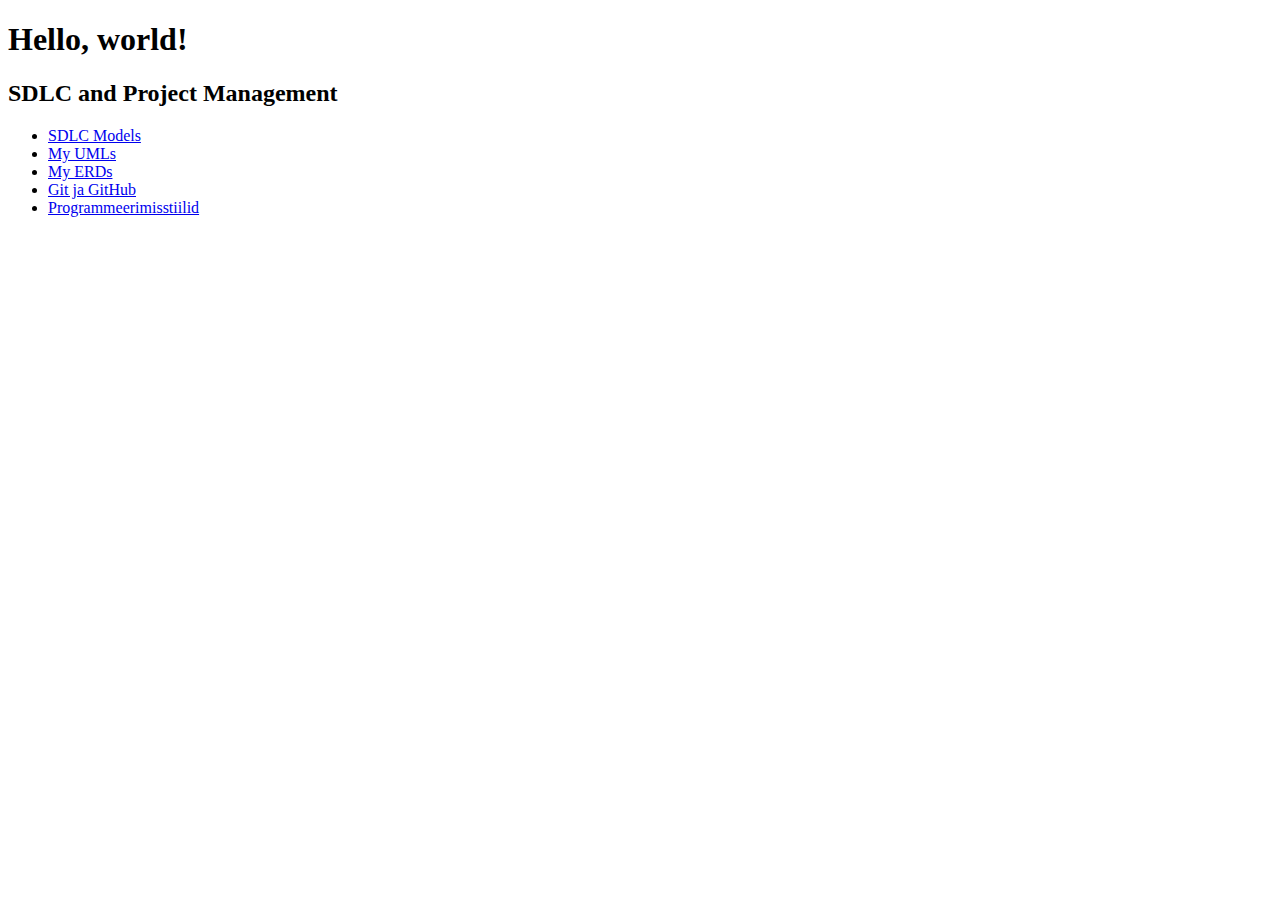
<file: index.html>
<!DOCTYPE html>
<html lang="en">
<head>
    <meta charset="UTF-8">
    <meta http-equiv="X-UA-Compatible" content="IE=edge">
    <meta name="viewport" content="width=device-width, initial-scale=1.0">
    <title>SDLC Main Page</title>
</head>
<body>
    <h1>Hello, world!</h1>
    <h2>SDLC and Project Management</h2>

    <ul>
        <li><a href="models.html">SDLC Models</a></li>
        <li><a href="umls.html">My UMLs</a></li>
        <li><a href="erd.html">My ERDs</a></li>
        <li><a href="gitandgithub.html">Git ja GitHub</a></li>
        <li><a href="programmeerimisstiilid.html">Programmeerimisstiilid</a></li>
       

    </ul>
</body>
</html>
</file>
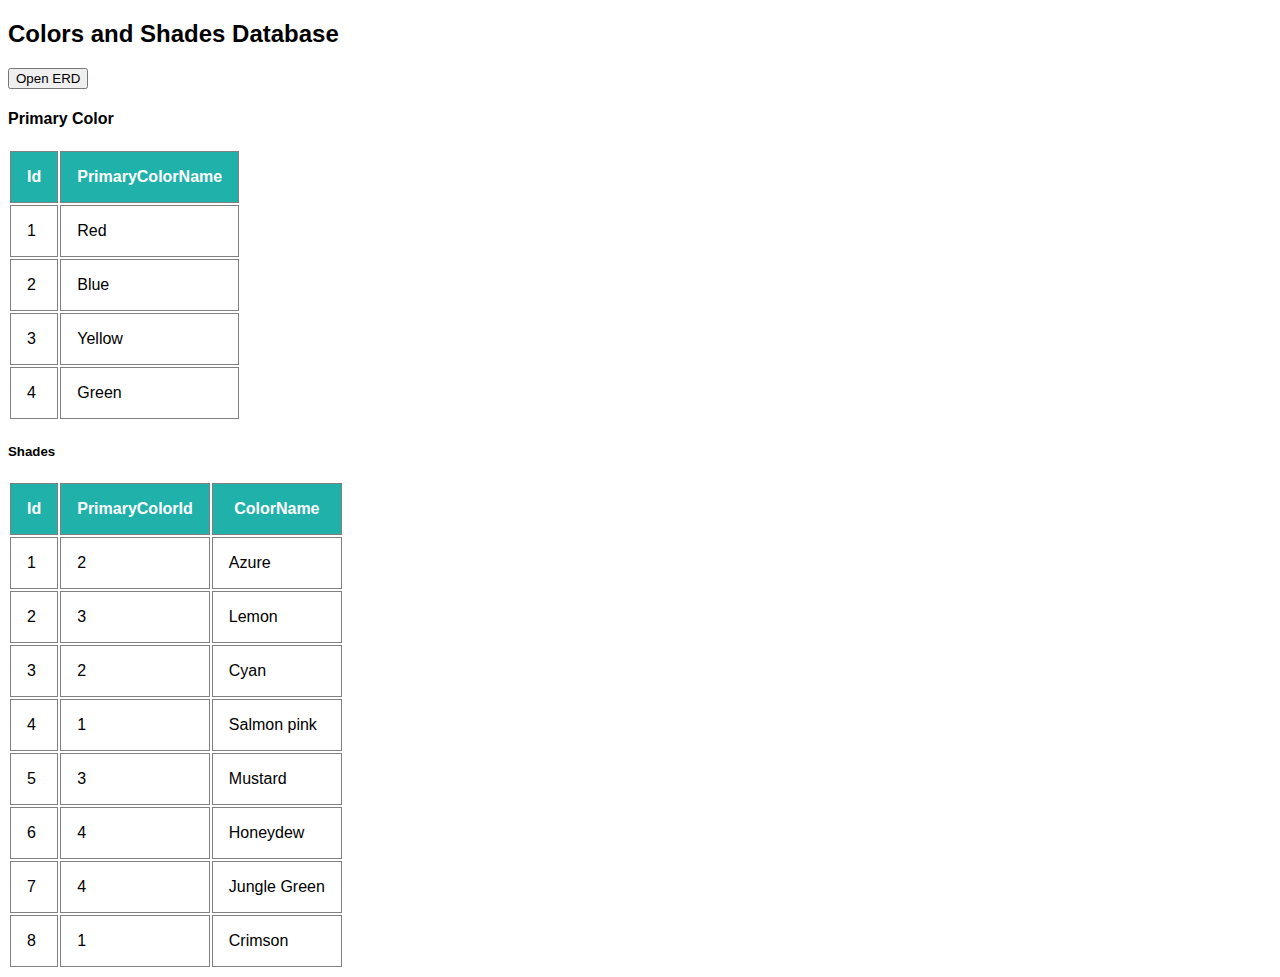
<file: erd.html>
<!DOCTYPE html>
<html>

<head>
    <meta name="viewport" content="width=device-width, initial-scale=1">
    <style>
        body {
            font-family: Arial, Helvetica, sans-serif;
        }


        .modal {
            display: none;
            /* Hidden by default */
            position: fixed;
            /* Stay in place */
            z-index: 1;
            /* Sit on top */
            padding-top: 100px;
            /* Location of the box */
            left: 0;
            top: 0;
            width: 100%;
            /* Full width */
            height: 100%;
            /* Full height */
            overflow: auto;
            /* Enable scroll if needed */
            background-color: rgb(0, 0, 0);
            /* Fallback color */
            background-color: rgba(0, 0, 0, 0.4);
            /* Black w/ opacity */
        }

        /* Modal Content */
        .modal-content {
            background-color: #fefefe;
            margin: auto;
            padding: 20px;
            border: 1px solid #888;
            width: 80%;
        }

        /* The Close Button */
        .close {
            color: #aaaaaa;
            float: right;
            font-size: 28px;
            font-weight: bold;
        }

        .close:hover,
        .close:focus {
            color: #000;
            text-decoration: none;
            cursor: pointer;
        }

        td, th{
            border: 1px solid gray;
            padding: 1rem;
        }

        th {
            color: #fff;
            background-color: lightseagreen;        
         }
    </style>
</head>

<body>

    <h2>Colors and Shades Database</h2>

    <!-- Trigger/Open The Modal -->
    <button id="myBtn">Open ERD</button>

    <!-- The Modal -->
    <div id="myModal" class="modal">

        <!-- Modal content -->
        <div class="modal-content">
            <span class="close">&times;</span>
            <h3>Colors and Shades ERD</h3>
            <img src="images/ColorsAndShadesERD.png" alt="ERD">

            <h3>ERD kirjeldus</h3>
                       <ul>
                        <li>Minu andmebaas kasutab kahte tabelit. 
                            Tabel nimega primaarvärv ja tabel nimega varjud. 
                            Mõlemal tabelil on esmased võtmed ID-d. Neil on ka
                             nimeveerud ja varjundite tabelis on välisvõtmena 
                             põhivärvi ID</li>
                        <li>Tabel võimaldab kasutajal valida põhivärvi ja see 
                         näitab kahte selle põhivärviga seotud tooni. 
                         Kasutajal on valida nelja põhivärvi vahel.</li>
                         

            </ul>

                   </div>

    </div>

    <h4>Primary Color</h4>
    <table>
        <tr>
         <th>Id</th>
         <th>PrimaryColorName</th>
        </tr>

        <tr>
            <td>1</td>
            <td>Red</td>
        </tr>

        <tr>
            <td>2</td>
            <td>Blue</td>
        </tr>
        <tr>
            <td>3</td>
            <td>Yellow</td>
        </tr>
        <tr>
            <td>4</td>
            <td>Green</td>
        </tr>
    </table>
    <h5>Shades</h5>
    <table>
        <tr>
         <th>Id</th>
         <th>PrimaryColorId</th>
         <th>ColorName</th>

        </tr>

        <tr>
            <td>1</td>
            <td>2</td>
            <td>Azure</td>
        </tr>

        <tr>
            <td>2</td>
            <td>3</td>
            <td>Lemon</td>
        </tr>
        <tr>
            <td>3</td>
            <td>2</td>
            <td>Cyan</td>
        </tr>
        <tr>
            <td>4</td>
            <td>1</td>
            <td>Salmon pink</td>
        </tr>
        <tr>
            <td>5</td>
            <td>3</td>
            <td>Mustard</td>
            <tr>
                <td>6</td>
                <td>4</td>
                <td>Honeydew</td>
            </tr>
            <tr>
                <td>7</td>
                <td>4</td>
                <td>Jungle Green</td>
            </tr>
            <tr>
                <td>8</td>
                <td>1</td>
                <td>Crimson</td>
            </tr>
        </tr>
    </table>

    <script>
        // Get the modal
        var modal = document.getElementById("myModal");

        // Get the button that opens the modal
        var btn = document.getElementById("myBtn");

        // Get the <span> element that closes the modal
        var span = document.getElementsByClassName("close")[0];

        // When the user clicks the button, open the modal 
        btn.onclick = function () {
            modal.style.display = "block";
        }

        // When the user clicks on <span> (x), close the modal
        span.onclick = function () {
            modal.style.display = "none";
        }

        // When the user clicks anywhere outside of the modal, close it
        window.onclick = function (event) {
            if (event.target == modal) {
                modal.style.display = "none";
            }
        }
    </script>

</body>

</html>
</file>
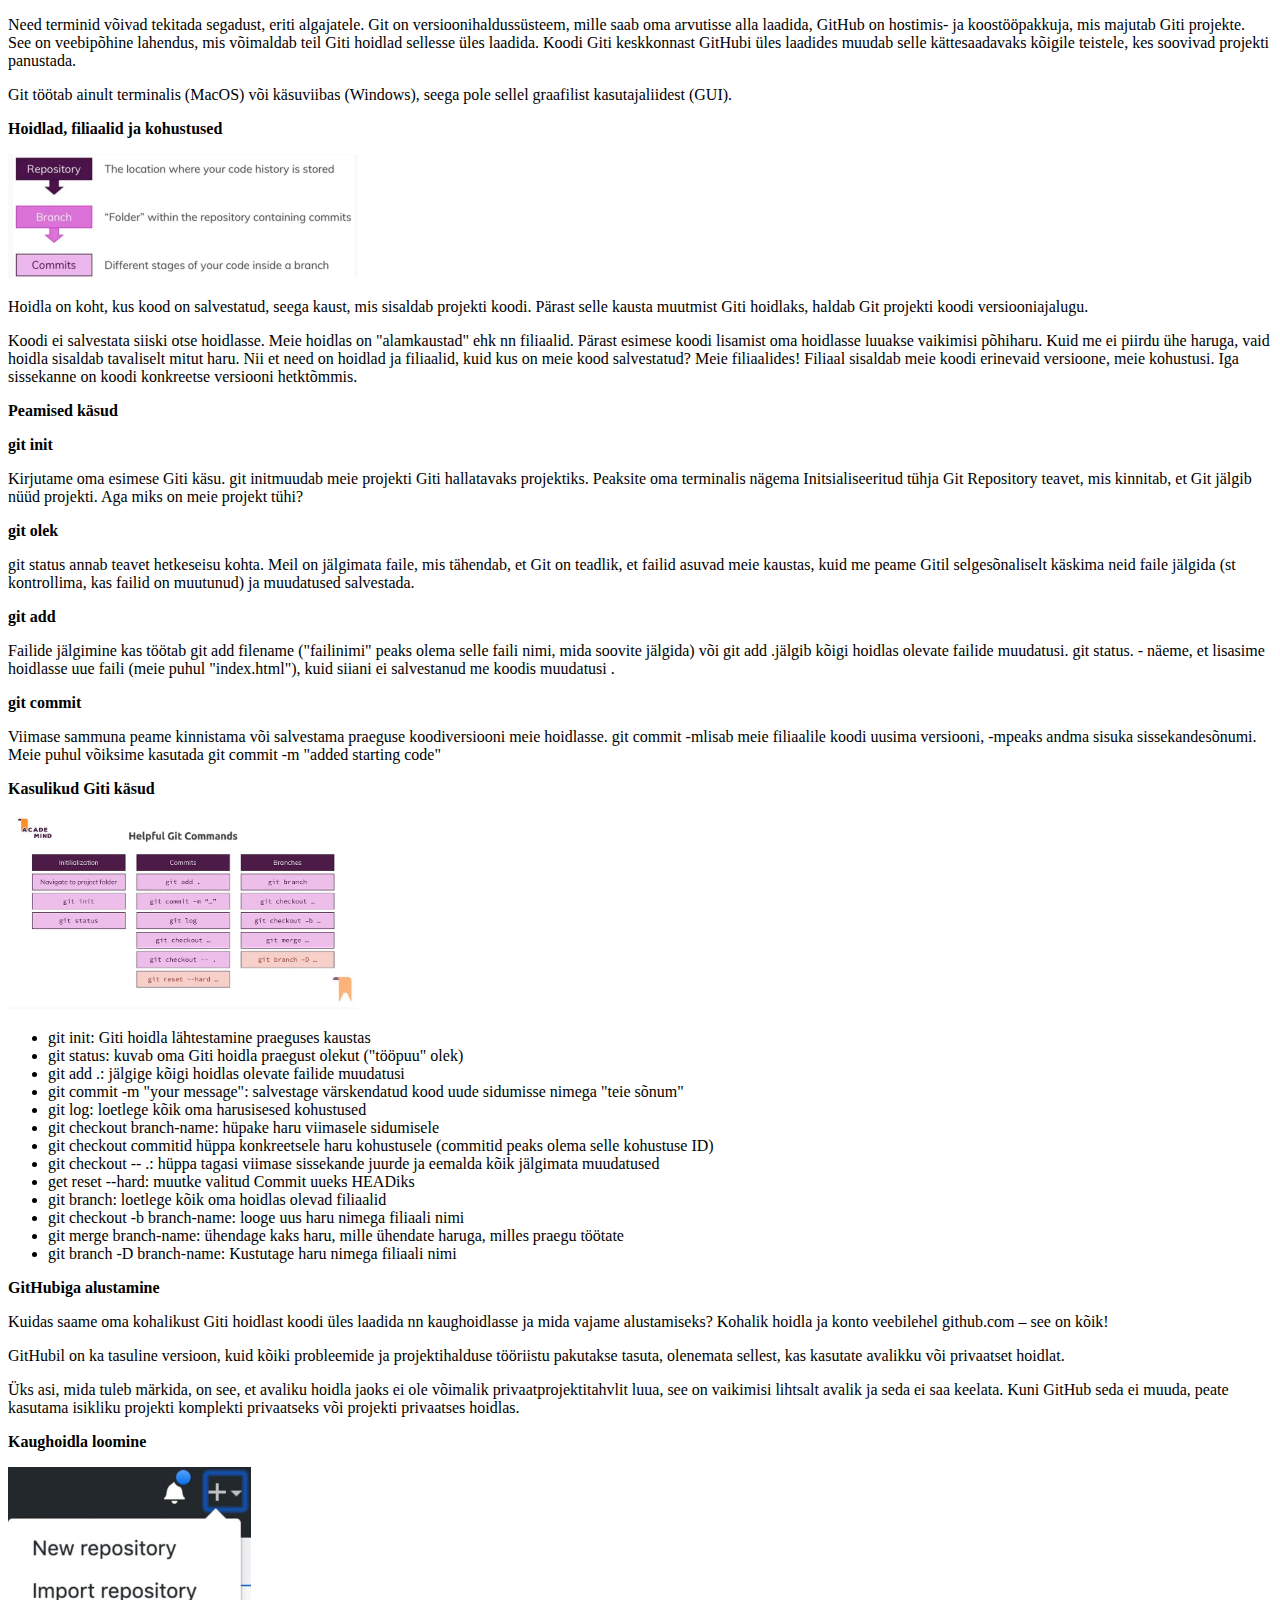
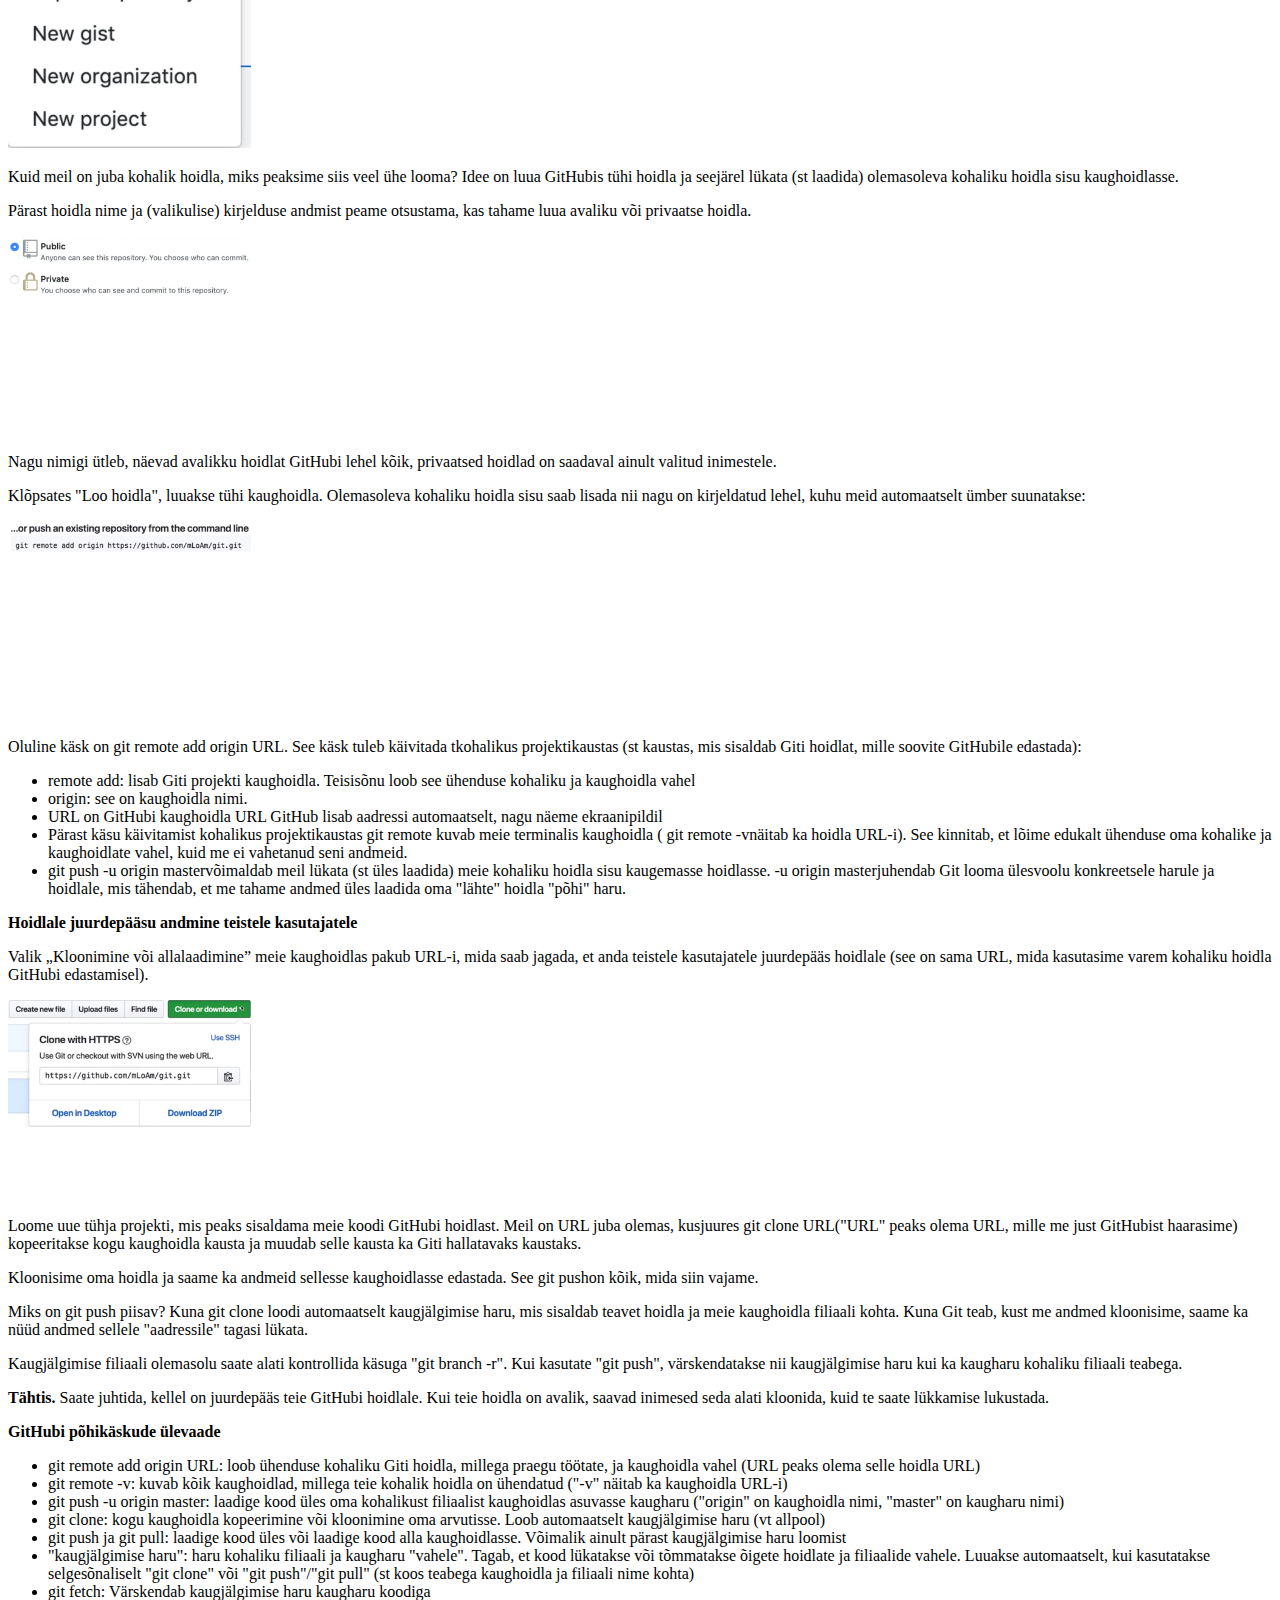
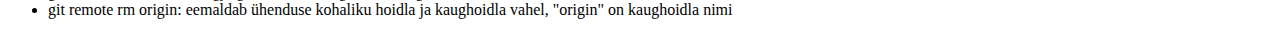
<file: gitandgithub.html>
<!DOCTYPE html>
<html lang="en">
<head>
    <meta charset="UTF-8">
    <meta http-equiv="X-UA-Compatible" content="IE=edge">
    <meta name="viewport" content="width=device-width, initial-scale=1.0">
    <title>Git ja GitHub</title>
</head>
<body>
    <p>Need terminid võivad tekitada segadust, eriti algajatele. Git on versioonihaldussüsteem, mille saab oma arvutisse alla laadida, GitHub on hostimis- ja koostööpakkuja, mis majutab Giti projekte. See on veebipõhine lahendus, mis võimaldab teil Giti hoidlad sellesse üles laadida.
        Koodi Giti keskkonnast GitHubi üles laadides muudab selle kättesaadavaks kõigile teistele, kes soovivad projekti panustada. 
        </p>
    <p>Git töötab ainult terminalis (MacOS) või käsuviibas (Windows), seega pole sellel graafilist kasutajaliidest (GUI). </p>
  <p><b>Hoidlad, filiaalid ja kohustused</b></p>      

  <img src="images/hoidlad.JPG" alt="ColorsAndShades" width="350px"/>

  <p>Hoidla on koht, kus kood on salvestatud, seega kaust, mis sisaldab 
    projekti koodi. Pärast selle kausta muutmist Giti hoidlaks, haldab 
    Git projekti koodi versiooniajalugu.</p>

    <p>Koodi ei salvestata siiski otse hoidlasse. Meie hoidlas on 
        "alamkaustad" ehk nn filiaalid. Pärast esimese koodi lisamist 
        oma hoidlasse luuakse vaikimisi põhiharu. Kuid me ei piirdu ühe 
        haruga, vaid hoidla sisaldab tavaliselt mitut haru. Nii et 
        need on hoidlad ja filiaalid, kuid kus on meie kood salvestatud?
    
    
    Meie filiaalides! Filiaal sisaldab meie koodi erinevaid 
    versioone, meie kohustusi. Iga sissekanne on koodi konkreetse
    versiooni hetktõmmis.</p>

    <p><b>Peamised käsud</b></p>

    <p> <b>git init</b></p>
    <p>Kirjutame oma esimese Giti käsu. git initmuudab meie projekti Giti hallatavaks projektiks. Peaksite oma terminalis nägema Initsialiseeritud tühja Git Repository teavet, mis kinnitab, et Git jälgib nüüd projekti. 
        Aga miks on meie projekt tühi?</p>

     <p><b>git olek</b></p>   
     <p>git status annab teavet hetkeseisu kohta. Meil on jälgimata 
         faile, mis tähendab, et Git on teadlik, et failid asuvad 
         meie kaustas, kuid me peame Gitil selgesõnaliselt käskima 
         neid faile jälgida (st kontrollima, kas failid on muutunud) 
         ja muudatused salvestada.</p>

         <p><b>git add</b></p>
         <p>Failide jälgimine kas töötab git add filename
             ("failinimi" peaks olema selle faili nimi, 
             mida soovite jälgida) või git add .jälgib kõigi 
             hoidlas olevate failide muudatusi. git status. - näeme, et lisasime hoidlasse uue faili (meie puhul "index.html"), 
             kuid siiani ei salvestanud me koodis muudatusi .</p>

        <p><b> git commit</b></p> 
          <p> Viimase sammuna peame kinnistama või salvestama praeguse koodiversiooni meie hoidlasse. git commit -mlisab meie filiaalile koodi uusima versiooni, -mpeaks andma sisuka sissekandesõnumi. 
            Meie puhul võiksime kasutada git commit -m "added starting code"</p>     

<p><b>Kasulikud Giti käsud</b></p>

<img src="images/git commands.JPG" alt="ColorsAndShades" width="350px"/>
<ul>
    <li>git init: Giti hoidla lähtestamine praeguses kaustas</li>
    <li>git status: kuvab oma Giti hoidla praegust olekut ("tööpuu" olek)</li>
<li>git add .: jälgige kõigi hoidlas olevate failide muudatusi</li>
<li>git commit -m "your message": salvestage värskendatud kood uude sidumisse nimega "teie sõnum"</li>
<li>git log: loetlege kõik oma harusisesed kohustused</li>
<li>git checkout branch-name: hüpake haru viimasele sidumisele</li>
<li>git checkout commitid hüppa konkreetsele haru kohustusele (commitid peaks olema selle kohustuse ID)</li>
<li>git checkout -- .: hüppa tagasi viimase sissekande juurde ja eemalda kõik jälgimata muudatused</li>
<li>get reset --hard: muutke valitud Commit uueks HEADiks</li>
<li>git branch: loetlege kõik oma hoidlas olevad filiaalid</li>
<li>git checkout -b branch-name: looge uus haru nimega filiaali nimi</li>
<li>git merge branch-name: ühendage kaks haru, mille ühendate haruga, milles praegu töötate</li>
<li>git branch -D branch-name: Kustutage haru nimega filiaali nimi</li>
</ul>

<p><b>GitHubiga alustamine</b></p>

<p>Kuidas saame oma kohalikust Giti hoidlast koodi üles 
    laadida nn kaughoidlasse ja mida vajame alustamiseks? 
    Kohalik hoidla ja 
    konto veebilehel github.com – see on kõik!</p>

    <p>GitHubil on ka tasuline versioon, kuid kõiki probleemide ja projektihalduse tööriistu pakutakse tasuta, olenemata sellest, 
        kas kasutate avalikku või privaatset hoidlat.</p>
    <p>
        Üks asi, mida tuleb märkida, on see, et avaliku hoidla jaoks ei ole võimalik privaatprojektitahvlit luua, see on vaikimisi lihtsalt avalik ja seda ei saa keelata. Kuni GitHub seda ei muuda, peate kasutama isikliku projekti komplekti 
        privaatseks või projekti privaatses hoidlas.
    </p>
<p><b>Kaughoidla loomine</b></p>

<img src="images/Kaughoidla.jpg" alt="ColorsAndShades" width="350px"/>

<p>Kuid meil on juba kohalik hoidla, miks peaksime siis veel ühe looma? 
    Idee on luua GitHubis tühi hoidla ja seejärel lükata (st laadida)
     olemasoleva kohaliku hoidla sisu kaughoidlasse.</p>

<p>Pärast hoidla nime ja (valikulise) kirjelduse andmist peame otsustama, 
kas tahame luua avaliku või privaatse hoidla.</p>

<img src="images/public.jpg" alt="ColorsAndShades" width="350px"/>
<p>Nagu nimigi ütleb, näevad avalikku hoidlat GitHubi lehel kõik, 
    privaatsed hoidlad on saadaval ainult valitud inimestele.</p>

 <p>Klõpsates "Loo hoidla", luuakse tühi kaughoidla. Olemasoleva 
     kohaliku hoidla sisu saab lisada nii nagu on kirjeldatud lehel, 
     kuhu meid automaatselt ümber suunatakse:</p>   
     <img src="images/juhis.jpg" alt="ColorsAndShades" width="350px"/>

<p>Oluline käsk on git remote add origin URL. 
    See käsk tuleb käivitada tkohalikus projektikaustas 
    (st kaustas, mis sisaldab Giti hoidlat, mille soovite 
    GitHubile edastada):</p>
    <ul>
        <li>remote add: lisab Giti projekti kaughoidla. 
    Teisisõnu loob see ühenduse kohaliku ja kaughoidla vahel</li>
<li> origin: see on kaughoidla nimi.</li> 
<li> URL on GitHubi kaughoidla URL GitHub lisab aadressi 
    automaatselt, nagu näeme ekraanipildil</li>
 <li>Pärast käsu käivitamist kohalikus projektikaustas git remote kuvab meie terminalis kaughoidla ( git remote -vnäitab ka hoidla URL-i). See kinnitab, et lõime edukalt ühenduse oma kohalike ja kaughoidlate vahel, 
     kuid me ei vahetanud seni andmeid.</li>   
<li>git push -u origin mastervõimaldab meil lükata (st üles laadida) meie kohaliku hoidla sisu kaugemasse hoidlasse. -u origin masterjuhendab Git looma ülesvoolu konkreetsele harule ja hoidlale, mis tähendab, et me tahame andmed 
    üles laadida oma "lähte" hoidla "põhi" haru.</li>
</ul>
<p> <b>Hoidlale juurdepääsu andmine teistele kasutajatele</b></p>

<p>Valik „Kloonimine või 
    allalaadimine” meie kaughoidlas pakub URL-i, 
    mida saab jagada, et anda teistele kasutajatele 
    juurdepääs hoidlale (see on sama URL, mida kasutasime 
    varem kohaliku hoidla GitHubi edastamisel).</p>

    <p> <img src="images/klooni.png" alt="ColorsAndShades" width="350px"/></p>
   <p>Loome uue tühja projekti, mis peaks sisaldama meie koodi GitHubi hoidlast. Meil on URL juba olemas, kusjuures git clone URL("URL" peaks olema URL, mille me just GitHubist haarasime) kopeeritakse kogu kaughoidla kausta ja 
    muudab selle kausta ka Giti hallatavaks kaustaks.</p> 

    <p>Kloonisime oma hoidla ja saame ka andmeid sellesse 
        kaughoidlasse edastada. See git pushon kõik,
         mida siin vajame.</p>

        <p>Miks on git push piisav? Kuna git clone loodi automaatselt 
        kaugjälgimise haru, mis sisaldab teavet hoidla ja 
        meie kaughoidla filiaali kohta. Kuna Git teab, kust me 
        andmed kloonisime, saame ka nüüd andmed 
        sellele "aadressile" tagasi lükata.</p>
        
    <p>Kaugjälgimise filiaali olemasolu saate alati 
        kontrollida käsuga "git branch -r". 
        Kui kasutate "git push", 
        värskendatakse nii kaugjälgimise haru kui ka 
        kaugharu kohaliku filiaali teabega.</p>
        
    <p> <b>Tähtis.</b> Saate juhtida, kellel on juurdepääs 
        teie GitHubi hoidlale. Kui teie hoidla on avalik, 
        saavad inimesed seda alati kloonida, kuid te saate 
        lükkamise lukustada.</p>

        <p><b>GitHubi põhikäskude ülevaade</b></p>

        <ul>
            <li>git remote add origin URL: loob ühenduse kohaliku Giti hoidla, millega praegu töötate, ja kaughoidla vahel (URL peaks olema selle hoidla URL)</li>
  <li> git remote -v: kuvab kõik kaughoidlad, millega teie kohalik hoidla on ühendatud ("-v" näitab ka kaughoidla URL-i) </li>
  <li> git push -u origin master: laadige kood üles oma kohalikust filiaalist kaughoidlas asuvasse kaugharu ("origin" on kaughoidla nimi, "master" on kaugharu nimi) </li>
  <li> git clone: kogu kaughoidla kopeerimine või kloonimine oma arvutisse. Loob automaatselt kaugjälgimise haru (vt allpool) </li>
  <li> git push ja git pull: laadige kood üles või laadige kood alla kaughoidlasse. Võimalik ainult pärast kaugjälgimise haru loomist</li>
  <li> "kaugjälgimise haru": haru kohaliku filiaali ja kaugharu "vahele". Tagab, et kood lükatakse või tõmmatakse õigete hoidlate ja filiaalide vahele. Luuakse automaatselt, kui kasutatakse selgesõnaliselt "git clone" või "git push"/"git pull" (st koos teabega kaughoidla ja filiaali nime kohta) </li>
  <li> git fetch: Värskendab kaugjälgimise haru kaugharu koodiga</li>
  <li> git remote rm origin: eemaldab ühenduse kohaliku hoidla ja kaughoidla vahel, "origin" on kaughoidla nimi</li>



        </ul>



</body>
</html>
</file>
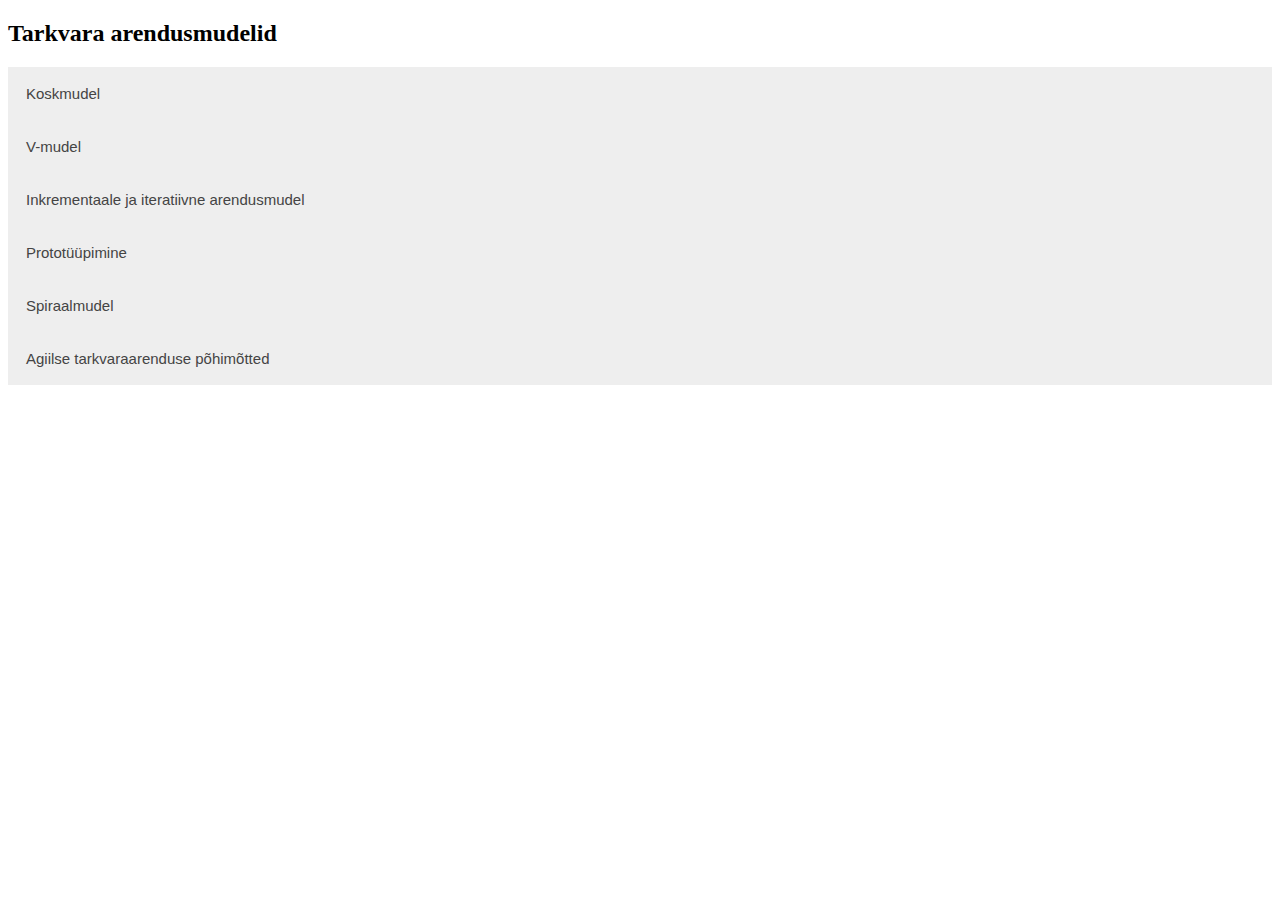
<file: models.html>
<!DOCTYPE html>
<html lang="en">
<head>
    <meta charset="UTF-8">
    <meta http-equiv="X-UA-Compatible" content="IE=edge">
    <meta name="viewport" content="width=device-width, initial-scale=1.0">
    <link rel="stylesheet" href="/CSS/style.css">
    <title>SDLC Models</title>
</head>
<body>
    <h2>Tarkvara arendusmudelid</h2>

<button class="accordion">Koskmudel</button>
<div class="panel">
    
    <p> Koskmudel ehk tuntud ka kui klassikaline ehk jadamudel
        (Waterfall model, classic life cycle)</p>
        <b>Kirjeldas Winston W. Royce aastal 1970</b>
        
      <ul>
          <li> Jadamisi kulgevat protsessi kirjeldav mudel,
            tugineb tavalises tootearenduses kasutusel
            olnud protsessimudelile (inseneriteadus).Ühe etapi töö 
            tehakse korraga ära ja
            liigutakse uude etappi.</li>

            <img src="images/KOSK.jpeg" alt="Waterfall" width="350px"/>
          <li>Koskmudel on sobilik suurtele süsteemidele, mida arendatakse mitmes erinevas kohas korraga. 
              Sel juhul lubab eelnev korralik planeerimine töid paremini koordineerida</li>
   
        
    <li>Põhiidee kohaselt jagatakse tegevused nii, et iga tegevus toimub jadamisi eraldi etapina. </li> 
   <p><b>Royce jagas protsessi järgmisteks põhietappideks:</b>   </p> 
        <p> 1. Nõuete määratlemine.</p>
        <p>2. Süsteemi ja tarkvara kavandamine.</p>
        <p> 3. Teostus ja moodulite testimine.</p>
        <p> 4. Integratsioon ja süsteemi testimine. </p>
        <p> 5.. Kasutamine ja hooldus</p>
           
      <p> Iga faasi tulemiks on üks või mitu dokumenti, mis kinnitatakse. 
          Järgmine faas ei tohiks alata enne, kui eelmine on lõpetatud. 
          Faasidel on teatav ülekate ja info edastamine ühest teise. 
     </p>
       
        
       
  
  

</div>

<button class="accordion">V-mudel</button>
<div class="panel">
  <p>
   </p>
    

    <p>V-mudel, mis on koskmudeli alaliik, tekkis tõenäoliselt 1960.aastatel, 
      kuigi otsest viidet algallikale ei ole. V-mudeli põhirõhk on tarkvara 
      kirjutamisele ja testimisele võrdse kaalu omistamine. Antud mudelit peetakse
      tüüpilise koskmudeli laienduseks. Seal kasutatakse koskmudelis välja toodud 
      faaside vahel samu seoseid, kuid n-ö lineaarse langemise asemel liigub V-mudel
      esmalt diagonaalselt alla ning võtab pärast tarkvara kirjutamise etappi taas suuna 
      üles (moodustub v-tähe kuju).</p>

      <img src="images/V-MUDEL.png" alt="" width="250px">

    <p>Mudeli kuju iseloomustab erinevate etappide vahelisi seoseid.
      Mudelis soovitatakse dokumenteerida ka testimine. Iga testi jaoks tuleks 
      koostada rakendusplaan juba mõnes varasemas etapis ehk mitte oodata arenduse 
      lõpule jõudmist, et see siis testijatele üle anda.</p>

      <p>Võrreldes agiilse tarkvaraarenduse metoodikaga, saab V-mudeli tööversioon 
      valmis oluliselt aeglasemalt. Tegemist on üsna jäiga ja vähem paindliku 
      arendusmudeliga, millele eelistatakse pigem agiilset metoodikat.</p>

        

</div>

<button class="accordion">Inkrementaale ja iteratiivne arendusmudel</button>
<div class="panel">
  <p>Kuigi paljud peavad iteratiivset ja järkjärgulist arendust kaasaegseks 
    praktikaks, pärineb selle rakendamine juba 1950. aastate keskpaigast.</p>
    
    <p>Iga järgneva kümnendi silmapaistvad tarkvarainseneri mõtteliidrid toetasid 
    IID tavasid ja paljud suured projektid kasutasid neid edukalt. Need tavad 
    võisid oma üksikasjade poolest erineda, kuid kõigil oli ühine teema – vältida 
    ühekäigulist järjestikust, dokumendipõhist ja piiratud sammuga lähenemist.</p>

   <p>Ian Sommerville järgi on iteratiivne arendusmudel pigem üldine nimetus mitmele 
    nn hübriidmudelile (sh inkrementaal- ja spiraalmudel). Sõna "iteratiivne" rõhutab, 
    et tegevused selles mudelis korduvad.</p> 
  
  
  <ul>
   <li><b>Inkrementaalne arendus</b> on etapiviisiline ja ajagraafikut järgiv strateegia, 
    kus süsteemi osi arendatakse nii erinevatel aegadel kui erineva kiirusega. Konkreetse 
    osa valmides integreeritakse see süsteemiga. Selle suureks eeliseks on tõik, et arendajad 
    ja tulevased süsteemi kasutajad saavad varajastest iteratsioonidest õppida ning vajalikku 
    tagasisidet veel siis, kui võimalik teha muudatusi (näiteks muuta süsteemi arhitektuuri 
    kogu koodi ümber kirjutamata).
   <p>Alternatiivne strateegia oleks kodeerida kõik süsteemi osad ja siis kogu kood ühekorraga 
    integreerida.</p> 
    </li> 

    <img src="images/inkrementaalne.jpeg" alt="" width="250px">

    <li><b>Iteratiivne arendus</b> on n-ö muutmisstrateegia, kus nähakse ette olemasolevate 
      süsteemi osade ümbertegemine ja parandamine.
      <p>Alternatiivne strateegia oleks planeerida tegevused selliselt, et kõik tehtaks õigesti 
      esimesel katsel.</p>
       </li> 
  </ul>
<ul>
  <b>Inkrementaalse arenduse eelised:</b>

  <li>Aitab kokku hoida kulusid, mis võivad tekkida kasutaja nõuete muutmise tõttu. 
    Võrreldes koskmudeliga väheneb ka uuesti tehtava analüüsi ja dokumentatsiooni hulk.</li>

    <li>Kergem ja kiirem tagasiside kliendilt, kes saab anda kommentaare juba valminud osadele.</li>

    <li>Tarkvara võib jõuda kliendini kiiremini ja varem kui nt koskmudeliga.</li>
  </ul>

  <ul>
    <b>Inkrementaalse arendused probleemid:</b> 

   <li>Progress ei ole hästi jälgitav - haldurid vajavad progressi mõõtmiseks pidevalt materjale.
    Kiire arenduse korral ei ole tasuv tekitada dokumente iga pisikese versioonimuudatuse jaoks.</li>

    <li>Süsteemi struktuur kipub uute osade lisandumisel halvenema - pidev muutmine rikub süsteemi
    struktuuri. Halb struktuur muudab tarkvara hilisema muutmise keerulisemaks ja kulukamaks.</li>
    
    
  </ul>


</div>

<button class="accordion">Prototüüpimine</button>
<div class="panel">

  <p>Prototüüp on süsteemi algne versioon, mida kasutatakse disainivõimaluste katsetamiseks ning ideede demonstreerimiseks. </p>
<p>John Crinnion kirjeldas oma 1992. aastal avaldatud raamatus „Evolutionary Systems Development“ Systemscrafti prototüübi metoodikana, mida tuleks muuta ja kohandada, et see sobiks konkreetse keskkonnaga, milles seda rakendati. </p>
<p>Prototüüpe saab kasutada erinevates arenduse faasides. Näiteks nõuete analüüsietapil nende leidmiseks ja valideerimiseks; disainietapil valikuvõimaluste uurimiseks ning kasutajaliidese kavandamiseks. </p>
<p>Kasu prototüüpimisest: parem süsteemi kasutusmugavus, täpsem ühildumine kasutaja tegelike vajadustega; parem kvaliteet ja hooldatavus ning väiksem vaev arendamisel. </p>
<img src="images/PROTO.jpeg" alt="" width="250px">
<p>Joonis 1-4 Prototüübi loomise protsess</p>
<ul> 
<b>Prototüüpimise etapid on järgmised: </b>
<li> Nõuete kogumine. Tehakse üldistatult, samas fikseerides teemasid, mida soovitakse hiljem täpsustada. </li>
<li> Kiire kavandamine. Keskendutakse nähtavale osale (sisend, väljund, vormid jms), mille  tulemuseks on prototüüp. Klient saab selle alusel oma soove täpsustada. </li>
<li> Järgneb iteratsioon prototüübi parandamiseks, kuni see vastab kasutaja nõudmistele. </li>
</ul>
<p>Prototüübi arendamisel on oluline, et see saaks loodud kiiresti, kasutades selleks abivahendeid (kiire prototüüpimise keeled ja tööriistad). Prototüüp ei pea sisaldama kogu funktsionaalsust - peab keskenduma sellele, millest ei ole hästi aru saadud; prototüübis ei pea olema vigade kontrolli ning see on suunatud funktsionaalsetele nõuetele (mitte näiteks turvalisuse probleemidele). </p>
<p>Prototüüpimist võib teha erineval põhimõttel - näiteks <b>ühekordne prototüüpimine</b> (Throw away prototyping), <b>evolutsiooniline prototüüpimine</b> (Evolutionary prototyping), <b>lisanduv prototüüpimine</b> (Incremental prototyping). </p>
<b>Ühekordse prototüüpimise põhimõtted:  </b>
<p>Sellised prototüübid tuleb peale loomist likvideerida, sest nad pole tegelikule süsteemile heaks baasiks - näiteks ei pruugi nende alusel täita mittefunktsionaalseid nõudeid, prototüübi struktuur ei sobi edasiseks arenduseks ega vasta ka muudele kvaliteedinõuetele. </p>

  
</div>
<button class="accordion">Spiraalmudel</button>
<div class="panel">
  <p> Spiraalmudelit kirjeldas esimest korda Barry Boehm oma 1986. a artiklis. </p>
  <p> Spiraalmudel on üks iteratiivseid arendusmudeleid. Protsessi kulgemist kujutab spiraal. Esimene kordus võib olla näiteks seotud süsteemi teostatavuse uurimisega, teine nõudmiste kirjeldamisega, järgmine kavandamisega jne. Mitu kordust on enamasti seotud tarkvara realiseerimisega, kus selle ehitamine toimub inkrementaalselt. </p>
  <p> Spiraali korduseid ei tohi võrdsustada tavapäraste arendusprotsessi faasidega. Iga kordus on jaotatud 3 kuni 6 sektorisse (erinevad autorid jagavad erinevalt). Iga kordus algab lähima eesmärgi kavandamise ja riskide hindamisega ning lõppeb n-ö kliendiga - ehk eesmärk peab saama täidetud ja kontrollitud. Sektorite töömahukus ei pruugi olla ühesugune. </p>
  <ul> <b>Boehm'i järgi on sektoreid neli: </b> </ul>
  
  <p> 1. Eesmärkide seadmine (objective setting) - määratakse korduse eesmärgid, piirangud protsessis, tulemused, juhtimisplaan, võimalikud riskid ning lähtudes riskidest ka alternatiivsed strateegiad. </p>
  <p> 2. Riskide hindamine ja maandamine (risk assessment and reduction) - iga leitud riski jaoks tehakse analüüs ja võetakse nende maandamiseks midagi ette (nt risk, et nõudmised pole adekvaatsed: tehakse prototüüp). </p>
  <p> 3. Arendus ja valideerimine (Development and validation) - valitakse arendusmudel, mis lähtub hinnatud riskidest (mudel peab olema selline, mis aitab riske vähendada nt kui kasutajaliides on suurim risk, siis võib aidata prototüüpide tegemine). </p><p> 4. Planeerimine (Planning) - projekt vaadatakse üle ja tehakse otsus, kas jätkata järgmisel kordusel. Kui otsustatakse jätkata, siis tehakse plaan järgmise faasi jaoks. </p>
  </ul>
  <img src="images/SPIRAALmudel Boehm 1988.png" alt="" width="250px">
  <p>Joonisel 3 on kujutatud üks näide spiraalmudelist. Tegelik arendusprotsess võib varieeruda nii iteratsioonide arvu kui ka tegevuste paigutuse osas. </p>
  <p>Selle mudeli kõige olulisem erinevus teistest on riskidega arvestamine. Risk ehk võimalus, et midagi saab untsu minna. Riskide realiseerumise tõttu ületatakse tähtajad ja maksumus, seepärast peab riskidega arvestama ning võtma midagi ette nende maandamiseks. </p>
  
</div>
<button class="accordion">Agiilse tarkvaraarenduse põhimõtted</button>
<div class="panel">
  <p>Agiilsete arendusmeetodite jaoks sobib kasutada inkrementaaset mudelit. Agiilse tarkvaraarenduse levimise algus läheb 2001 aastasse, kui senise üliplaanipärase arenduse vastased kirjutasid alla "The Agile Manifesto"-le, mille kõige olulisemates punktides rõhutakse inimesele ja inimeste vahelisele suhtlemisele: </p>
<ul>
<li>Inimesed ja suhtlemine on tähtsamad kui protsessid ja tööriistad. </li>
<li>Töötav tarkvara on tähtsam kui dokumentatsioon. </li>
<li>Koostöö kliendiga on tähtsam kui läbirääkimised lepingu üle. </li>
<li>Muudatussoovidele vastutulek on tähtsam kui plaani järgmine. </li>
</ul>
<p>Enam arvestatakse tagasiside (koormustestimine, kasutajate arvamus jm) käigus saadud infoga kui loodetakse hoolika etteplaneerimise tehnikale. Põhitähelepanu on inimestel  (sh kasutajatel) ja pideval testimisel. Öeldakse, et agiilmeetoditega saavutatakse sama raha eest parem tulemus, kuigi võime tarkvara funktsioonide valmimise aega on keerulisem ette planeerida. </p>
<p>Tuntumad ja levinumad agiilsed arendusmeetodid on ekstreemprogrammeerimine (XP), Scrum, Feature Driven Development (FDD), Open Unified Process (OpenUP) jt.</p>


</div>

<script>
    var acc = document.getElementsByClassName("accordion");
var i;

for (i = 0; i < acc.length; i++) {
  acc[i].addEventListener("click", function() {
    this.classList.toggle("active");
    var panel = this.nextElementSibling;
    if (panel.style.display === "block") {
      panel.style.display = "none";
    } else {
      panel.style.display = "block";
    }
  });
}
</script>

</body>
</html>
</file>
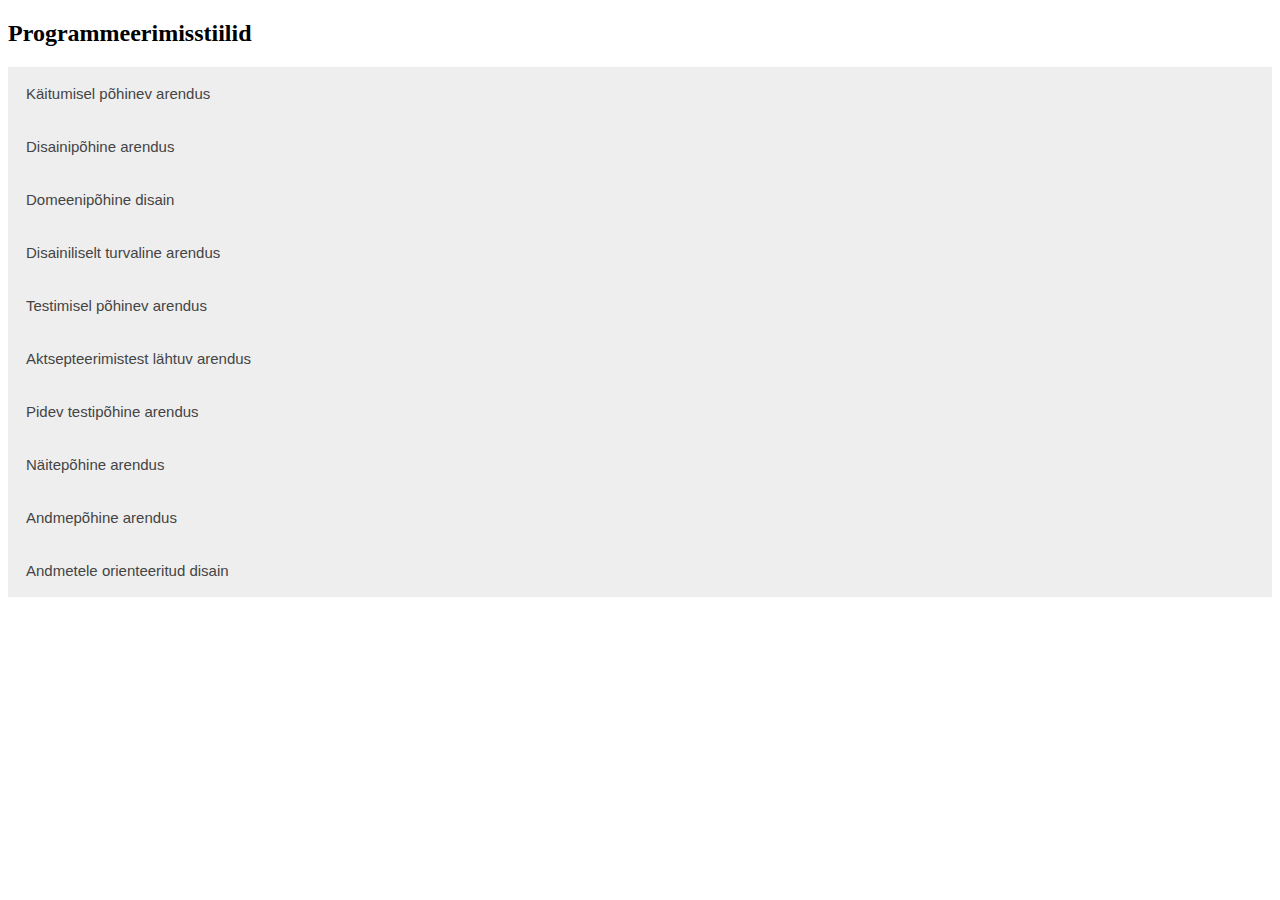
<file: programmeerimisstiilid.html>
<!DOCTYPE html>
<html lang="en">
<head>
    <meta charset="UTF-8">
    <meta http-equiv="X-UA-Compatible" content="IE=edge">
    <meta name="viewport" content="width=device-width, initial-scale=1.0">
    <title>Programmeerimisstiilid</title>
</head>
<body>
    
</body>
</html>

<!DOCTYPE html>
<html>
<head>
<meta name="viewport" content="width=device-width, initial-scale=1">
<style>
.accordion {
  background-color: #eee;
  color: #444;
  cursor: pointer;
  padding: 18px;
  width: 100%;
  border: none;
  text-align: left;
  outline: none;
  font-size: 15px;
  transition: 0.4s;
}

.active, .accordion:hover {
  background-color: #ccc; 
}

.panel {
  padding: 0 18px;
  display: none;
  background-color: white;
  overflow: hidden;
}
</style>
</head>
<body>

<h2>Programmeerimisstiilid</h2>

<button class="accordion">Käitumisel põhinev arendus</button>
<div class="panel">

  <p>Käitumisel põhinev arendus (Behavior-driven development) on tarkvaraarenduse meetod, mis on välja arenenud testimisel põhinevast arendusest. Käitumisel põhinev arendus kombineerib testimisel põhineva arenduse üldiseid tehnikaid ja põhimõtted. 
      Selle eesmärk on pakkuda arendustiimile ja juhtivtiimile jagatud tööriista tarkvara arendamisel.</p>

<p>Käitumisel põhineva arenduse osana kasutatakse tavalise lause konstruktsiooni, mis 
  väljendab käitumist või tulemust. Selleks kasutatakse lihtsat valdkonnaspetsiifilist 
  keelt, mis omakorda genereerib tavalised laused testideks.</p>

<ul> 
  <p><b>BDD kesksed küsimused on järgnevad:</b></p>
    <li> Kust alustada testimist?</li>
    <li>Mida testida ja mida mitte?</li>
    <li>Kui palju testida ühe korraga?</li>
    <li>Kuidas aru saada, miks test ebaõnnestub?</li>
    <li>Paljud inimesed on aastate jooksul BDD raamistikku arendanud, lõpuks kujunes 
    sellest suhtlemis- ja koostööraamistik tarkvaraprojektis arendajatele, testijatele 
    ja tehnilise taustata inimestele (nt kliendid, äripartnerid).</li>
    </ul>
    <p><b> BDD põhimõtted</b></p>
   <p> Käitumisel põhinev testimine kasutab käitumise 
    väljendamiseks poolformaalset vormingut, mis on võetud kasutusloost (user story). 
    BDD eeldab, et analüütikud ja arendajad teevad koostööd. Nende ülesanne on kirjutada
     käitumisel põhinevad laused vastavasse dokumenti.</p>
    
     <ul> <b> Struktuur</b>
   <li>Pealkiri: Omadus peaks olema selge ja kõigile arusaadav.</li>
  </ul>
    
  <ul> <b>Sündmustik</b>
<li>Lühike, sissejuhatav osa.</li>
<li>Kes on loo põhitegelane (klient, kasutaja, administraator jne)?</li>
<li>Mida ta tahab teha?</li>
<li>Miks ta seda teha tahab?</li>
</ul>
<ul>
  <b> Stsenaarium</b>
<li>Kirjeldus stsenaariumist.</li>
<li>Vajaliku konditsiooni spetsifikatsioon stsenaariumi alguses.</li>
<li>Stsenaariumi algatav tegevus.</li>
<li> Oodatav tulemus.</li>
  </ul>
    </p>

    </div>

<button class="accordion">Disainipõhine arendus</button>
<div class="panel">

  <p><b>Disainipõhine arendus (Design-driven development)</b> kasutab disaini, 
    mille abil mõista, õppida ja kirjeldada nõudmisi paremate ja teadlikumate tehnoloogiliste
     lahenduste loomiseks.</p>

  <p>Seda võib vaadelda ka kui protsessi, mille käigus disain ja kasutajakogemus juhivad 
    toote või tarkvararakenduse arendamist. See viib toodeteni, mida inimestele meeldib kasutada
     ja millest nad tahavad teistele rääkida.</p>

  <p><b>Disainipõhine arendusstsenaarium</b></p>

  <p>Probleem + lahenduste mõtlemine Meeskond hakkab lahendama kliendi probleemi. 
     Ajurünnakule lähenetakse kiirelt ja erinevate nurkade alt, mis hõlmab nii 
     tootejuhtimist, disaini, tehnoloogiat kui müüki, et välja mõelda võimalikult 
     palju erinevaid lahendusi.  Grupivestluse käigus selgitate välja kolm kõige väärtuslikumat 
     ideed. Teie disainer loob kiiresti disaini või klõpsatava prototüübi VÕI 1–2 arendajat
      loovad kiire ja esialgse lihtsa kodeeritud prototüübi.</p>
 
  <p><b>Lahenduste testimine + õppimine</b></p> 
  <p> Tuvastate väikese grupi kliente (3–4 inimest), viite läbi kiire testimise,
     mille käigus saate teada, kuidas funktsiooni täiustada või muuta, et see
      vastaks paremini klientide vajadustele.</p>
 
  <p><b>Tootedisain enne arendust</b></p>

    <p>Seejärel võtke aega, et funktsioon 
    põhjalikult kujundada, pakkudes tagasisidet nii klientide kui teistele seotud 
    osapooltele. See aitab kaasa disaini paremale määratlemisele ning tööle esitatavate 
    tehniliste nõuete täpsustamisele, mis omakorda aitab täpsustada kogu projekti tegelikku
     ulatust/mahtu (sh enne koodi loomist).</p>
 
</div>

<button class="accordion">Domeenipõhine disain </button>
<div class="panel">

  <p><b>Domeenipõhine disain (Domain-driven design)</b> on tarkvara kujundamise 
    lähenemisviis , mis keskendub tarkvara modelleerimisele, et sobitada domeeni vastavalt 
    selle domeeni ekspertide sisendile.</p>

  <p>Objektorienteeritud programmeerimise puhul tähendab see seda, et tarkvarakoodi
     struktuur ja keel (klassinimed, klassimeetodid, klassimuutujad) peaksid ühtima 
     ärivaldkonnaga. Näiteks kui tarkvara töötleb laenutaotlusi, võivad sellel olla sellised 
     klassid nagu LoanApplication ja Customer ning sellised meetodid nagu AcceptOffer ja Draw.</p>
  
  <p>DDD ühendab juurutamise areneva mudeliga.</p>
  
   <ul> 
  Domeenipõhine disain põhineb järgmistel eesmärkidel:
  
   <li> projekti põhifookuse asetamine põhidomeenile ja domeeniloogikale; </li>
   <li> keerukate kujunduste rajamine domeeni mudelile; </li>
   <li> loova koostöö algatamine tehniliste ja domeeniekspertide vahel, 
     et iteratiivselt viimistleda kontseptuaalset mudelit, mis käsitleb 
     konkreetseid domeeniprobleeme. </li> </ul>
  
  <p>  Domeenipõhise disaini kriitika väidab, et arendajad 
    peavad tavaliselt rakendama suurt isolatsiooni ja kapseldamist, 
    et säilitada mudel puhta ja kasuliku konstruktsioonina. Kuigi
     domeenipõhine disain pakub selliseid eeliseid nagu hooldatavus,
      soovitab Microsoft seda ainult keeruliste domeenide jaoks, kus 
      mudel pakub selgeid eeliseid domeeni ühise arusaama kujundamisel. </p>
  
</div>

<button class="accordion">Disainiliselt turvaline arendus </button>
<div class="panel">
  <p><b>Disainiliselt turvaline lähenemine(Secure by design)</b>
  -  tarkvaratooted ja võimalused on loodud põhimõtteliselt turvaliseks. Alternatiivseid 
  turvastrateegiaid, taktikaid ja mustreid arvestatakse tarkvara kavandamise alguses ning 
  neid kasutatakse arendajatele juhtpõhimõtetena.</p>
 
 
  <p>Disainilt turvaline lähenemine on muutumas üha enam peamiseks arendusmeetodiks 
    tarkvarasüsteemide turvalisuse ja privaatsuse tagamiseks. Selle lähenemisviisi puhul 
    arvestatakse turvalisust ja see on süsteemi sisse ehitatud igas kihis ning algab tugevast 
    arhitektuurilisest disainist. Turvaarhitektuurse disainilahenduse otsused põhinevad tuntud
     turvastrateegiatel, taktikatel ja mustritel, mis on määratletud kui korduvkasutatavad tehnikad 
     konkreetsete kvaliteediprobleemide saavutamiseks.</p>
 
 
  <p>Turvataktika/-mustrid pakuvad lahendusi vajaliku autentimise, autoriseerimise,
     konfidentsiaalsuse, andmete terviklikkuse, privaatsuse, vastutuse, kättesaadavuse, 
     ohutuse ja tagasilükkamise nõuete jõustamiseks isegi siis, kui süsteem on rünnaku all.</p>
 
 
  <p>Tarkvarasüsteemi turvalisuse tagamiseks ei ole oluline mitte ainult kavandatud 
    robustne turbearhitektuur, vaid ka tarkvaraarenduse uuendatud turbestrateegiate, 
    -taktikate ja -mustrite kaardistamine, et säilitada turvalisuse püsivus.</p>
 


</div>
<button class="accordion">Testimisel põhinev arendus  </button>
<div class="panel">

  <p><b>Testimisel põhinev arendus (Test-driven development)</b> on tarkvaraarenduse meetod, 
    kus testid kirjutatakse enne tarkvara ennast. Arendusprotsess koosneb 
    lühikestest iteratsioonidest, kus esmalt kirjutatakse ebaõnnestuv test ning seejärel 
    minimaalne kood, et see test läbi läheks. Selline arendus tagab olukorra, kus kogu kood 
    on alati testitud. Sellisel viisil kirjutatud koodi on kergem refaktoreerida ning testid 
    aitavad ka programmi eeldatavat käitumist dokumenteerida. Testimisel põhinevat arendust 
    rakendatakse ka olemasoleva koodi täiustamisel ja silumisel.</p>
   
    <p>Testimisel põhineva arenduse loojaks või taasavastajaks[ peetakse USA tarkvaraarendajat 
      Kent Becki. Ta väidab, et testimisel põhinev arendus aitab luua lihtsa disainiga tarkvara 
      ja tõstab selle usaldusväärsust.</p>
   
    <p>Testimisel põhineva arenduse tsükkel</p>

     <ul>
       Järgnev tsükkel põhineb raamatul "Test-Driven Development by Example".
   
    <p>1. Testi kirjutamine</p>
   
  <p>Testimisel põhinev arendus algab uue testi kirjutamisega. Test peab defineerima ühe 
   funktsiooni või mõnda funktsiooni täiustama. Testi kirjutajal peab olema selge 
   arusaam nõuetest testitavale funktsionaalsusele. Testimisel põhinev arendus sunnib 
   seega arendajat tutvuma rakenduse nõudmistega enne koodi kirjutamist.</p>

    <p>2. Kõikide testide käitamine</p>
   
  <p>Selle sammu eesmärk on veenduda, et testid töötavad nii, nagu ette nähtud. 
   Oluline on, et lisatud uus test ei lähe läbi. See näitab, et testitavat funktsiooni veel 
   ei eksisteeri ning seega on vaja koodi kirjutades see implementeerida. Arendaja saab 
   olla kindel, et test ebaõnnestus eeldataval põhjusel. Lisaks välistab see samm võimaluse,
    et uus test läheb alati läbi.</p>

  <p>3. Koodi kirjutamine</p>
   
<p> Eesmärk on kirjutada kood nii, et test läbi läheks. Kirjutatav kood ei pea 
   olema veel lõplik ja rahuldav. Seda koodi täiustatakse viienda sammu juures. 
   Testi õnnestumine on selles sammus kirjutatava koodi ainuke eesmärk. See kood ei 
   tohi teha midagi muud.</p>

  <p>4. Kõikide testide käitamine</p>
   
   <p>Kui kõik testid koos uue testiga läbi lähevad, võib arendaja kindel olla, et 
   kirjutatud kood vastab testitavatele nõuetele ega muuda olemasolevat koodi. Kui 
   kõik testid läbi ei lähe, peab muutma lisatud koodi seni, kuni testid jälle läbi lähevad.</p>

    <p>5. Refaktoreerimine</p>
   
  <p>Kuna nüüd on olemas test, mis kontrollib õiget käitumist, saab pärast koodi
    muutmist veenduda, et kogu kood endiselt töötab. Uus kood tuleb nüüd korrastada,
     et parandada koodi loetavust ja hallatavust.</p>

   </ul>
   
  <p>Testimisel põhinev arendus koosneb selliste tsüklite kordamisest. Igas sammus tehtud 
   muudatuste hulk peaks olema väike, koosnedes 1–10 muudatusest. Sellisel juhul on testide 
   läbikukkumise korral arendajal kerge vigu leida ja parandada. Väliseid teeke kasutades 
   peab veenduma, et testi ei testiks teegi funktsionaalsust, välja arvatud juhul, kui 
   teegi usaldusväärsus on kaheldav.</p>
   

</div>
<button class="accordion">Aktsepteerimistest lähtuv arendus   </button>
<div class="panel">
 
  <p><b>Aktsepteerimistest lähtuv arendus (Acceptance test-driven development)</b> on 
    arendusmetoodika, mis põhineb äriklientide, arendajate ja testijate vahelisel suhtlemisel.</p>

  Nagu nimigi viitab, on ATDD seotud TDD ehk testipõhise arendusega. Sellel on ka sarnasusi selliste 
  lähenemisviisidega nagu SBE (näitepõhine spetsifikatsioon) ja BDD (käitumisest juhitud arendus).</p>
  
  <p>ATDD eesmärk on edendada koostööd, mis võimaldab ühiselt 
    mõista süsteemi nõudeid, tehes spetsifikatsioonid, mis on 
    kirjutatud lihtsas inglise keeles. Seejärel muudetakse spetsifikatsioonid 
    automatiseeritud vastuvõtutestideks.</p>
  
  <p>Mis kasu sellest on?</p> 
  
  <p>Et mõista, miks see kasulik on, mõelge esmalt ühikutestimisele. 
    See on testimise vorm, mis on oma olemuselt väga arendajakeskne. See 
    aitab inseneridel dokumenteerida eeldused oma koodi kohta käivitatavas vormingus. 
    Üksustestimine lahendab probleemi "kas ehitame asja õigesti?"</p> 
  
  <p>ATDD oluline komponent on automatiseerimine: arutelude põhjal loodud 
    spetsifikatsioonid muudetakse käivitatavateks testideks, mis tagavad, 
    et tarkvarainsenerid rakendavad funktsioone vastavalt nõuetele.</p> 
  
  <p><b>Üldine ülevaade ATDD-st</b></p> 
  
  <p>Vastuvõtutestipõhisel arendusel on sarnane töövoog TDD-ga, kuna see 
    koosneb testide loomisest enne tootmiskoodi kirjutamist. Erinevalt TDD-st, 
    mis tugineb ühikutestidele, on ATDD testid aktsepteerimistestid. Testid sünnivad 
    spetsifikatsioonidest, mis tulenevad arendajate, testijate ja ärihuvirühmade või 
    klientide aruteludest. </p> 
  
  <p>Pärast testide loomist kirjutavad arendajad koodi, et need testid läbida, 
    rakendades funktsioone vastavalt spetsifikatsioonidele. Nii ei saa te mitte 
    ainult kõikehõlmavaid spetsifikatsioone, millest igaüks aru saab ja millesse panustada 
    saavad – sõltumata kodeerimisoskustest – vaid tagate ka, et arendajad loovad tegelikult 
    seda, mida klient vajab.</p> 
  
  
</div>

<button class="accordion">Pidev testipõhine arendus</button>
<div class="panel">

  <p><b>Pidev testipõhine arendus (Continuous test-driven development)</b> 
    on tarkvaraarenduse tava, mis laiendab testipõhist arendust (TDD) taustal 
    toimuva automaatse testimise abil, mida mõnikord nimetatakse pidevaks testimiseks.</p> 

    <p>CTDD-s kirjutab arendaja esmalt testi, mida pole kohustatud käsitsi täitma. 
      Teste käivitab automaatselt taustal töötav pidev testimistööriist. See meetod 
      võib potentsiaalselt vähendada käsitsi testimisest tulenevat ajakulu, kuna arendaja 
      ei pea testi alustama pärast tavapärase TDD praktika igat etappi: pärast (esialgu ebaõnnestunud) 
      testi kirjutamist, pärast testi läbimiseks minimaalse koguse koodi loomist ja pärast 
      koodi ümbertöötamist.</p> 
    
</div>

<button class="accordion">Näitepõhine arendus </button>
<div class="panel">
  <p><b>Näitepõhine arendus (Specification by example)</b> on koostööpõhine lähenemine 
    tarkvaratoodete nõuete ja ärile suunatud funktsionaalsete testide määratlemiseks, mis põhineb 
    nõuete kaardistamisel  illustreerimisel realistlike näidete abil.</p> 

<p> Väga abstraktseid või uudseid uusi mõisteid võib olla konkreetsete 
  näideteta raske mõista. Näitepõhise täpsustamise eesmärk on luua täpne 
  arusaam ja vähendada märkimisväärselt tarkvaraarenduse tagasisideahelaid, 
  mille tulemuseks on vähem ümbertöötamist, kõrgem tootekvaliteet, 
  tarkvaramuudatuste kiirem töötlemisaeg ja tarkvaraga seotud erinevate 
  rollide tegevuste parem joondamine.</p> 

<p>Näitepõhise täpsustamise põhiaspektiks on kõigist vaatenurkadest nõutavate muudatuste 
  kohta ühe tõeallika loomine. Kui ärianalüütikud töötavad oma dokumentidega, haldavad
   tarkvaraarendajad oma dokumentatsiooni ja testijad eraldi funktsionaalsete testide komplekti, 
   siis tarkvara tarnimise seisukohast vähendab ühtsel tõeallika alusel töötamine oluliselt vajadust 
   erinevaid n-ö tõeversioonie pidevalt kooskõlastada.</p> 

<p> Lühikeste iteratiivsete tsüklite korral on selline ühine kooskõlastusring sageli vajalik
   kord nädalas või kaks korda nädalas.</p> 

</div>

<button class="accordion">Andmepõhine arendus  </button>
<div class="panel">

  <p>Tänapäeva tarkvaraarenduse maastikul mängivad andmed sarnast rolli, mis on toonud kaasa 
    andmepõhise arendusparadigma tõusu.</p> 

<p>Andmepõhine arendus erineb klassikalisest disaini ja kodeerimise lähenemisviisist. Samuti
   ei ole andmepõhiseks muutumine alati lihtne, sest rohkem kui protsessi muutmine nõuab 
   mõtteviisi muutmist.</p> 

<p><b>Mis on andmepõhine arendus?</b></p> 

<p>Andmepõhine tarkvaraarendus põhineb kindlatel mõõdikutel, nagu peamised jõudlusnäitajad (KPI-d) 
  või eesmärgid ja võtmetulemused (OKR-id) . Selged, objektiivsed ja üheselt mõistetavad mõõdikud 
  julgustavad arendajate meeskondi mõtlema oma igapäevase töö pikaajalistele strateegilistele 
  eesmärkidele ja iga projekti äriväärtusele.</p> 

<p> Andmed võimaldavad neil meeskondadel ja üksikisikutel visualiseerida, kuidas nende töö 
  aitab kaasa ettevõtte edule ja kuidas nad saavad toetada organisatsiooni selle oluliste eesmärkide 
  saavutamisel.</p> 

<p>Siinkohal on oluline märkida, et vaatamata sellele, et see keskendub kõvadele numbritele 
  ja statistikale, sõltub andmepõhise arenduse edu inimestest. Mõõdikutel põhinev programm saab 
  olla edukas ainult siis, kui üksikisikud ja meeskonnad mõistavad andmeid, nendega tegelevad ja 
  on valmis neid pidevaks õppimiseks ja täiustamiseks kasutama.</p> 

<p>Lisaks peavad ettevõtte visioon ja juhtimine olema kooskõlas KPI-de ja OKR-idega, 
  mis on määratletud andmepõhise arendusprogrammi võimaldajatena. 
  Tugevad tarkvaratehnika mõõdikud (projekti ja individuaalse kvaliteedi standardid ja etalonid) 
  ning positiivsed käitumismõõdikud (mis juhib teie inimesi ja julgustab neid ellu viima?) võivad 
  samuti aidata programmi edu saavutada.</p> 

<p><b>Millised on andmepõhise arenduse eelised?</b></p> 

<p>Andmepõhine lähenemine, eriti täpselt määratletud võrdlusnäitajatega, 
  tagab poolelioleva töö parema nähtavuse. See võimaldab igal arendajal 
  näha oma individuaalse jõupingutuse mõju projekti üldisele edule (või ebaõnnestumisele) 
  ning võimaldab ka meeskondadel edukuse taset tõhusalt mõõta.</p> 

<p>Meeskonnad saavad kriitilist teavet ja teadmisi, mida nad 
  vajavad arendusaja lühendamiseks, igapäevaste väljakutsete lahendamiseks ja 
  pideva täiustamise jaoks vajalike muutuste või muudatuste kiireks rakendamiseks.
   See aitab kiirendada turule jõudmist; alati kriitiline tegur konkurentsi eristamiseks.</p> 

<p>Lisaks soodustab andmepõhine arendus proaktiivsemat ja väledamat probleemide 
  lahendamise mentaliteeti, nii et väiksemaid probleeme saab kiiresti lahendada, 
  enne kui need muutuvad tõsisteks raskusteks või põhjustavad pikaajalisi tagasilööke.</p>

<p>Aja jooksul võimaldab andmepõhine arendus meeskondadel ja organisatsioonil uurida 
  võrdlevaid suundumusi ja mustreid nii organisatsiooni sees kui ka laiemas tööstuses 
  või sektoris. See "suure pildi" teave on ülioluline lahenduste väljatöötamiseks, 
  mis on alati kõverast ees.</p> 

    
</div>
<button class="accordion">Andmetele orienteeritud disain </button>
<div class="panel">

  <p>Andmetöötluses on <b>andmetele orienteeritud disain (Data-oriented design)</b> programmide 
    optimeerimise lähenemisviis, mis on ajendatud videomängude arendamisel 
    kasutatava protsessori vahemälu tõhusast kasutamisest.  Lähenemisviis on keskenduda
     andmete paigutusele, eraldada ja sorteerida väljad vastavalt vajadusele ning mõelda 
     andmete teisendustele.</p> 

    <p> Paralleelne massiiv (või massiivide struktuur) on andmetele orienteeritud 
      disaini peamine näide. See vastandub objektorienteeritud disainidele tüüpiliste 
      struktuuride massiiviga.</p> 
    
    
    
</div>
<script>
var acc = document.getElementsByClassName("accordion");
var i;

for (i = 0; i < acc.length; i++) {
  acc[i].addEventListener("click", function() {
    this.classList.toggle("active");
    var panel = this.nextElementSibling;
    if (panel.style.display === "block") {
      panel.style.display = "none";
    } else {
      panel.style.display = "block";
    }
  });
}
</script>

</body>
</html>
</file>
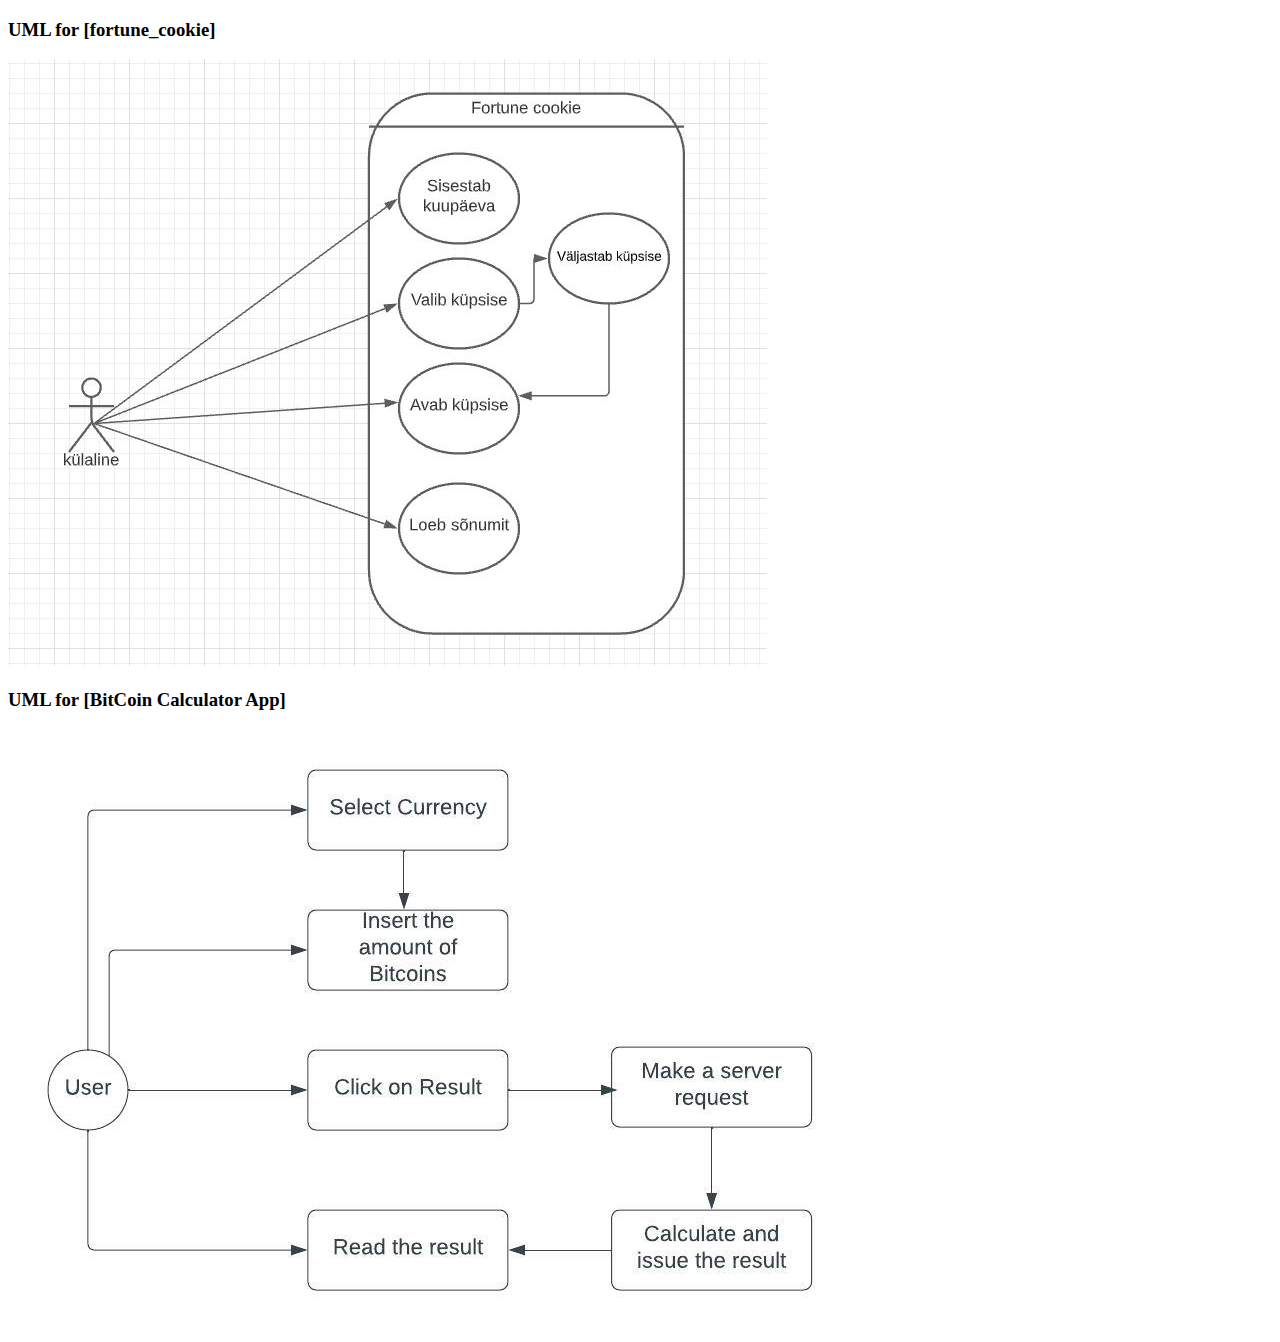
<file: umls.html>
<!DOCTYPE html>
<html lang="en">
<head>
    <meta charset="UTF-8">
    <meta http-equiv="X-UA-Compatible" content="IE=edge">
    <meta name="viewport" content="width=device-width, initial-scale=1.0">
    <title>UML (fortune_cookie)</title>
</head>
<body>
    <h3>UML for [fortune_cookie]</h3>
    <img src="images/fortune_cookie.JPG" alt=""uml" width="!500px">
    <h3>UML for [BitCoin Calculator App]</h3>
<img src="images/BitCoinCalcApp.jpeg"alt=""uml" width="!500px">
</body>
</html>
</file>
<file: CSS/style.css>
.accordion {
  background-color: #eee;
  color: #444;
  cursor: pointer;
  padding: 18px;
  width: 100%;
  border: none;
  text-align: left;
  outline: none;
  font-size: 15px;
  transition: 0.4s;
}

.active, .accordion:hover {
  background-color: #ccc; 
}

.panel {
  padding: 0 18px;
  display: none;
  background-color: white;
  overflow: hidden;
}
</file>
